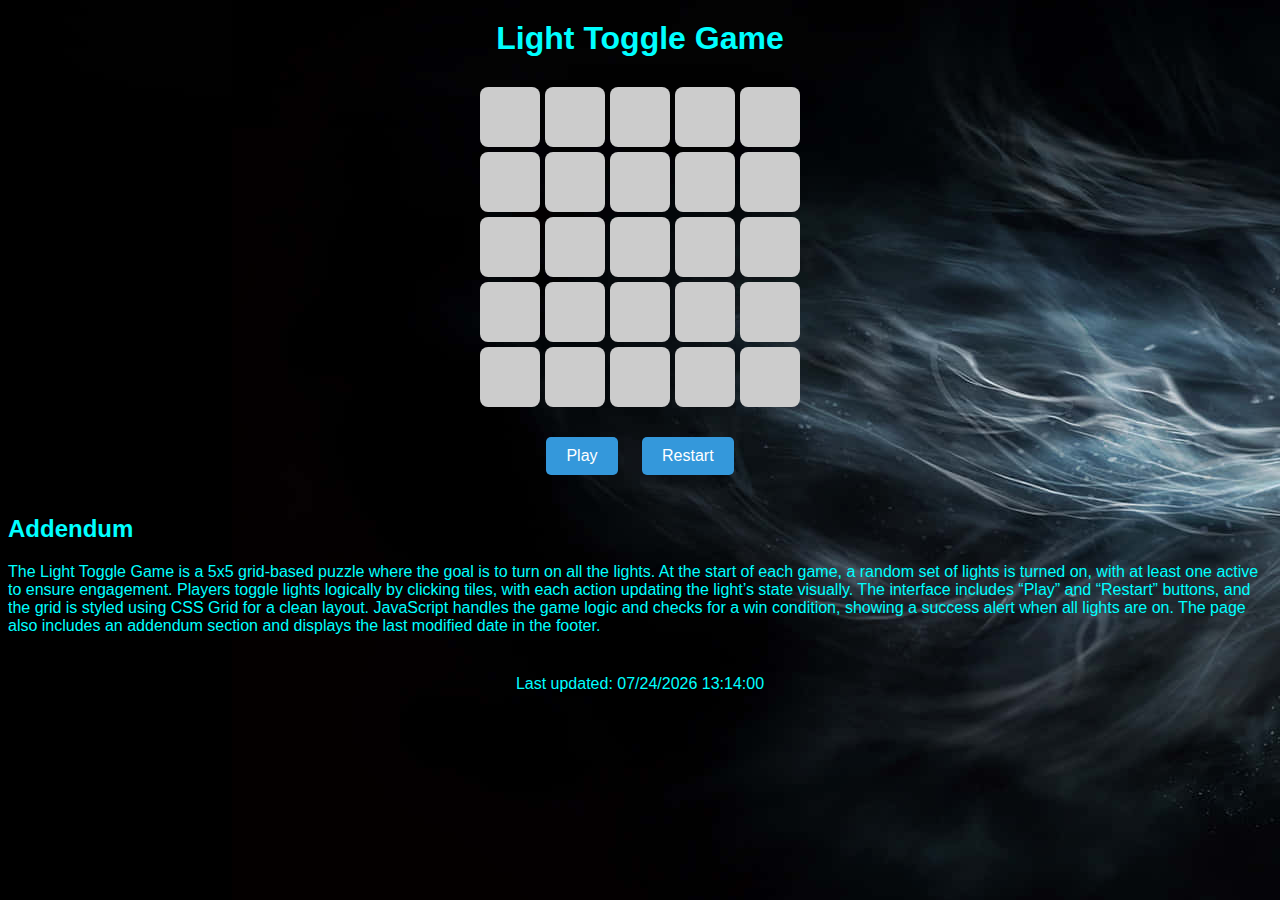
<file: final/index.html>
<!DOCTYPE html>
<html lang="en">
<head>
  <meta charset="UTF-8">
  <title>Light Toggle Game</title>
  <link rel="stylesheet" href="style.css">
</head>
<body>
  <h1 class="title-banner">Light Toggle Game</h1>

  <!-- Game grid container -->
  <div id="tileMap"></div>

  <!-- Buttons section -->
  <div class="button-section">
    <button id="play">Play</button>
    <button id="restart">Restart</button>
  </div>

  <!-- Addendum section -->
  <section class="addendum">
    <h2>Addendum</h2>
   <p>The Light Toggle Game is a 5x5 grid-based puzzle where the goal is to turn on all the lights. At the start of each game, a random set of lights is turned on, with at least one active to ensure engagement. Players toggle lights logically by clicking tiles, with each action updating the light’s state visually. The interface includes “Play” and “Restart” buttons, and the grid is styled using CSS Grid for a clean layout. JavaScript handles the game logic and checks for a win condition, showing a success alert when all lights are on. The page also includes an addendum section and displays the last modified date in the footer.</p>
  </section>

  <!-- Footer with last modified timestamp -->
  <footer>
    <p>Last updated: <span id="lastModified"></span></p>
  </footer>
  <script>
    document.getElementById('lastModified').textContent = document.lastModified;
  </script>

  <!-- Game logic -->
  <script src="script.js"></script>
</body>
</html>
</file>
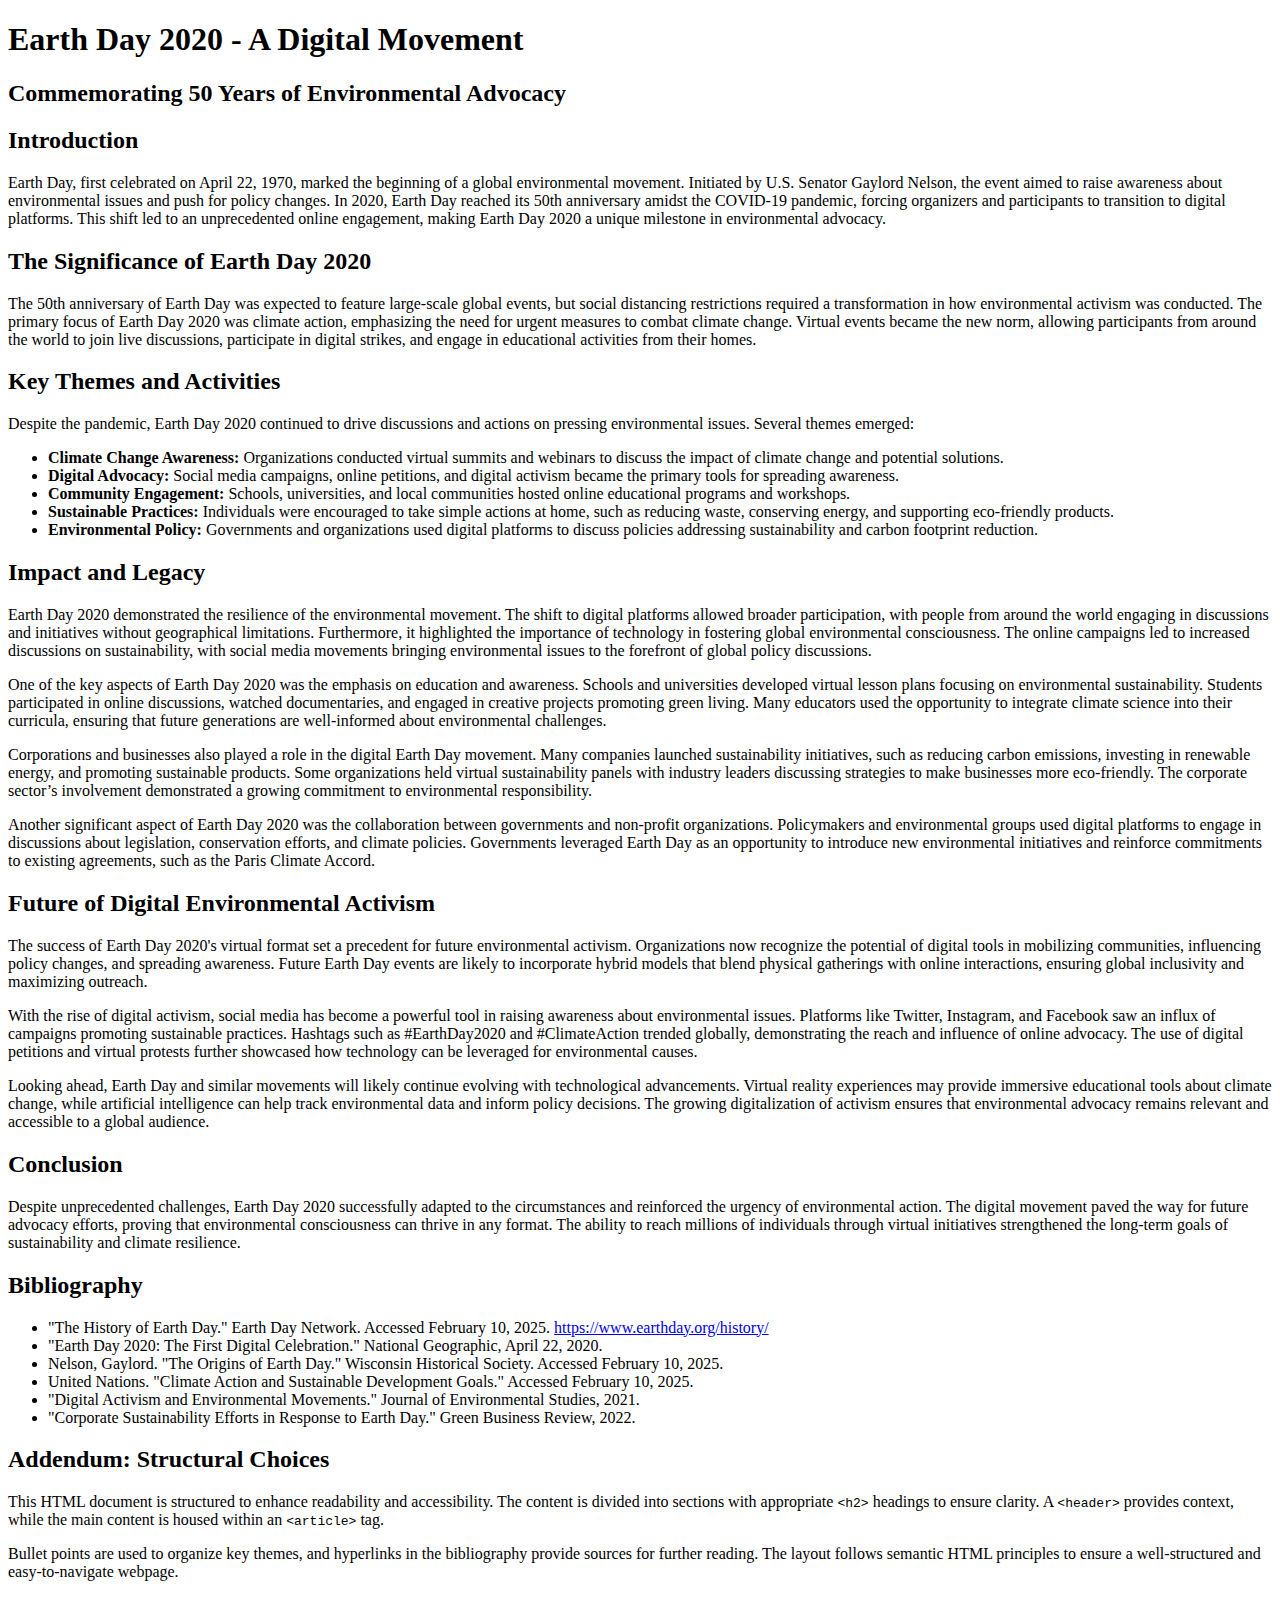
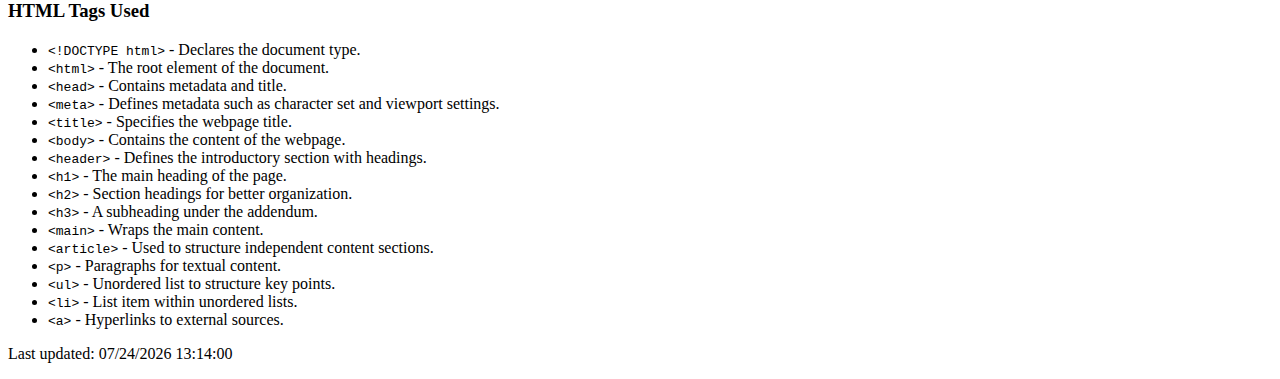
<file: lab-2/index.html>
<!DOCTYPE html>
<html lang="en">

<head>
    <meta charset="UTF-8">
    <title>Earth Day 2020 - A Digital Movement</title>
</head>

<body>
    <header>
        <h1>Earth Day 2020 - A Digital Movement</h1>
        <h2>Commemorating 50 Years of Environmental Advocacy</h2>
    </header>

    <main>
        <article>
            <h2>Introduction</h2>
            <p>Earth Day, first celebrated on April 22, 1970, marked the beginning of a global environmental movement.
                Initiated by U.S. Senator Gaylord Nelson, the event aimed to raise awareness about environmental issues
                and push for policy changes. In 2020, Earth Day reached its 50th anniversary amidst the COVID-19
                pandemic, forcing organizers and participants to transition to digital platforms. This shift led to an
                unprecedented online engagement, making Earth Day 2020 a unique milestone in environmental advocacy.</p>

            <h2>The Significance of Earth Day 2020</h2>
            <p>The 50th anniversary of Earth Day was expected to feature large-scale global events, but social
                distancing restrictions required a transformation in how environmental activism was conducted. The
                primary focus of Earth Day 2020 was climate action, emphasizing the need for urgent measures to combat
                climate change. Virtual events became the new norm, allowing participants from around the world to join
                live discussions, participate in digital strikes, and engage in educational activities from their homes.
            </p>

            <h2>Key Themes and Activities</h2>
            <p>Despite the pandemic, Earth Day 2020 continued to drive discussions and actions on pressing environmental
                issues. Several themes emerged:</p>
            <ul>
                <li><strong>Climate Change Awareness:</strong> Organizations conducted virtual summits and webinars to
                    discuss the impact of climate change and potential solutions.</li>
                <li><strong>Digital Advocacy:</strong> Social media campaigns, online petitions, and digital activism
                    became the primary tools for spreading awareness.</li>
                <li><strong>Community Engagement:</strong> Schools, universities, and local communities hosted online
                    educational programs and workshops.</li>
                <li><strong>Sustainable Practices:</strong> Individuals were encouraged to take simple actions at home,
                    such as reducing waste, conserving energy, and supporting eco-friendly products.</li>
                <li><strong>Environmental Policy:</strong> Governments and organizations used digital platforms to
                    discuss policies addressing sustainability and carbon footprint reduction.</li>
            </ul>

            <h2>Impact and Legacy</h2>
            <p>Earth Day 2020 demonstrated the resilience of the environmental movement. The shift to digital platforms
                allowed broader participation, with people from around the world engaging in discussions and initiatives
                without geographical limitations. Furthermore, it highlighted the importance of technology in fostering
                global environmental consciousness. The online campaigns led to increased discussions on sustainability,
                with social media movements bringing environmental issues to the forefront of global policy discussions.
            </p>

            <p>One of the key aspects of Earth Day 2020 was the emphasis on education and awareness. Schools and
                universities developed virtual lesson plans focusing on environmental sustainability. Students
                participated in online discussions, watched documentaries, and engaged in creative projects promoting
                green living. Many educators used the opportunity to integrate climate science into their curricula,
                ensuring that future generations are well-informed about environmental challenges.</p>

            <p>Corporations and businesses also played a role in the digital Earth Day movement. Many companies launched
                sustainability initiatives, such as reducing carbon emissions, investing in renewable energy, and
                promoting sustainable products. Some organizations held virtual sustainability panels with industry
                leaders discussing strategies to make businesses more eco-friendly. The corporate sector’s involvement
                demonstrated a growing commitment to environmental responsibility.</p>

            <p>Another significant aspect of Earth Day 2020 was the collaboration between governments and non-profit
                organizations. Policymakers and environmental groups used digital platforms to engage in discussions
                about legislation, conservation efforts, and climate policies. Governments leveraged Earth Day as an
                opportunity to introduce new environmental initiatives and reinforce commitments to existing agreements,
                such as the Paris Climate Accord.</p>

            <h2>Future of Digital Environmental Activism</h2>
            <p>The success of Earth Day 2020's virtual format set a precedent for future environmental activism.
                Organizations now recognize the potential of digital tools in mobilizing communities, influencing policy
                changes, and spreading awareness. Future Earth Day events are likely to incorporate hybrid models that
                blend physical gatherings with online interactions, ensuring global inclusivity and maximizing outreach.
            </p>

            <p>With the rise of digital activism, social media has become a powerful tool in raising awareness about
                environmental issues. Platforms like Twitter, Instagram, and Facebook saw an influx of campaigns
                promoting sustainable practices. Hashtags such as #EarthDay2020 and #ClimateAction trended globally,
                demonstrating the reach and influence of online advocacy. The use of digital petitions and virtual
                protests further showcased how technology can be leveraged for environmental causes.</p>

            <p>Looking ahead, Earth Day and similar movements will likely continue evolving with technological
                advancements. Virtual reality experiences may provide immersive educational tools about climate change,
                while artificial intelligence can help track environmental data and inform policy decisions. The growing
                digitalization of activism ensures that environmental advocacy remains relevant and accessible to a
                global audience.</p>

            <h2>Conclusion</h2>
            <p>Despite unprecedented challenges, Earth Day 2020 successfully adapted to the circumstances and reinforced
                the urgency of environmental action. The digital movement paved the way for future advocacy efforts,
                proving that environmental consciousness can thrive in any format. The ability to reach millions of
                individuals through virtual initiatives strengthened the long-term goals of sustainability and climate
                resilience.</p>

            <h2>Bibliography</h2>
            <ul>
                <li>"The History of Earth Day." Earth Day Network. Accessed February 10, 2025. <a
                        href="https://www.earthday.org/history/">https://www.earthday.org/history/</a></li>
                <li>"Earth Day 2020: The First Digital Celebration." National Geographic, April 22, 2020.</li>
                <li>Nelson, Gaylord. "The Origins of Earth Day." Wisconsin Historical Society. Accessed February 10,
                    2025.</li>
                <li>United Nations. "Climate Action and Sustainable Development Goals." Accessed February 10, 2025.</li>
                <li>"Digital Activism and Environmental Movements." Journal of Environmental Studies, 2021.</li>
                <li>"Corporate Sustainability Efforts in Response to Earth Day." Green Business Review, 2022.</li>
            </ul>
        </article>

        <article>
            <h2>Addendum: Structural Choices</h2>
            <p>This HTML document is structured to enhance readability and accessibility. The content is divided into
                sections with appropriate <code>&lt;h2&gt;</code> headings to ensure clarity. A
                <code>&lt;header&gt;</code> provides context, while the main content is housed within an
                <code>&lt;article&gt;</code> tag.
            </p>
            <p>Bullet points are used to organize key themes, and hyperlinks in the bibliography provide sources for
                further reading. The layout follows semantic HTML principles to ensure a well-structured and
                easy-to-navigate webpage.</p>
            <h3>HTML Tags Used</h3>
            <ul>
                <li><code>&lt;!DOCTYPE html&gt;</code> - Declares the document type.</li>
                <li><code>&lt;html&gt;</code> - The root element of the document.</li>
                <li><code>&lt;head&gt;</code> - Contains metadata and title.</li>
                <li><code>&lt;meta&gt;</code> - Defines metadata such as character set and viewport settings.</li>
                <li><code>&lt;title&gt;</code> - Specifies the webpage title.</li>
                <li><code>&lt;body&gt;</code> - Contains the content of the webpage.</li>
                <li><code>&lt;header&gt;</code> - Defines the introductory section with headings.</li>
                <li><code>&lt;h1&gt;</code> - The main heading of the page.</li>
                <li><code>&lt;h2&gt;</code> - Section headings for better organization.</li>
                <li><code>&lt;h3&gt;</code> - A subheading under the addendum.</li>
                <li><code>&lt;main&gt;</code> - Wraps the main content.</li>
                <li><code>&lt;article&gt;</code> - Used to structure independent content sections.</li>
                <li><code>&lt;p&gt;</code> - Paragraphs for textual content.</li>
                <li><code>&lt;ul&gt;</code> - Unordered list to structure key points.</li>
                <li><code>&lt;li&gt;</code> - List item within unordered lists.</li>
                <li><code>&lt;a&gt;</code> - Hyperlinks to external sources.</li>
            </ul>
        </article>
    </main>
        <footer>
            <p>Last updated:
                <span id="lastModified"></span>
            </p>
        </footer>
        <script type="text/javascript">
            var x = document.lastModified;
            document.getElementById('lastModified').textContent = x;
        </script>
</body>

</html>
</file>
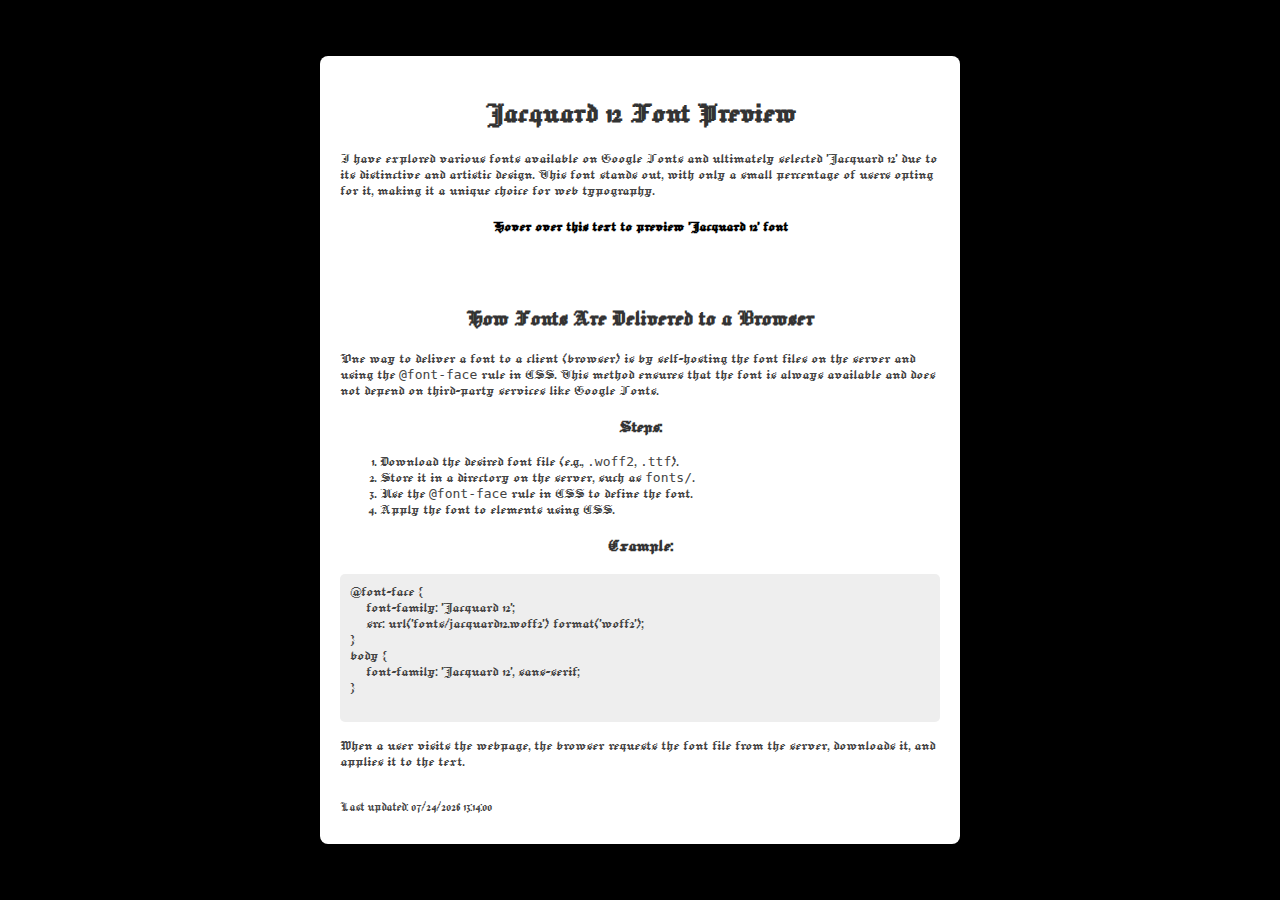
<file: lab-3/index.html>
<!DOCTYPE html>
<html lang="en">
<head>
    <meta charset="UTF-8">
    <meta name="viewport" content="width=device-width, initial-scale=1.0">
    <title>Jacquard 12 Font Preview</title>
    <link rel="stylesheet" href="styles.css">
</head>
<body>
    <div class="container">
        <h1>Jacquard 12 Font Preview</h1>
        <p class="description">
            I have explored various fonts available on Google Fonts and ultimately selected 'Jacquard 12' due to its distinctive and artistic design. 
            This font stands out, with only a small percentage of users opting for it, making it a unique choice for web typography. 
        </p>
        
        <div class="font-preview">
            <label for="fontSample">Hover over this text to preview 'Jacquard 12' font</label>
            <p id="fontSample" class="font-sample">This is a preview of Jacquard 12</p>
        </div>

        <h2>How Fonts Are Delivered to a Browser</h2>
        <p>
            One way to deliver a font to a client (browser) is by self-hosting the font files on the server and using the <code>@font-face</code> rule in CSS.  
            This method ensures that the font is always available and does not depend on third-party services like Google Fonts.
        </p>
        <h3>Steps:</h3>
        <ol>
            <li>Download the desired font file (e.g., <code>.woff2</code>, <code>.ttf</code>).</li>
            <li>Store it in a directory on the server, such as <code>fonts/</code>.</li>
            <li>Use the <code>@font-face</code> rule in CSS to define the font.</li>
            <li>Apply the font to elements using CSS.</li>
        </ol>
        <h3>Example:</h3>
        <pre>
@font-face {
    font-family: 'Jacquard 12';
    src: url('fonts/jacquard12.woff2') format('woff2');
}
body {
    font-family: 'Jacquard 12', sans-serif;
}
        </pre>
        <p>
            When a user visits the webpage, the browser requests the font file from the server, downloads it, and applies it to the text.
        </p>
        <footer>
            <p>Last updated:
                <span id="lastModified"></span>
            </p>
        </footer>
        <script type="text/javascript">
            var x = document.lastModified;
            document.getElementById('lastModified').textContent = x;
        </script>
    </div>

   
</body>
</html>
</file>
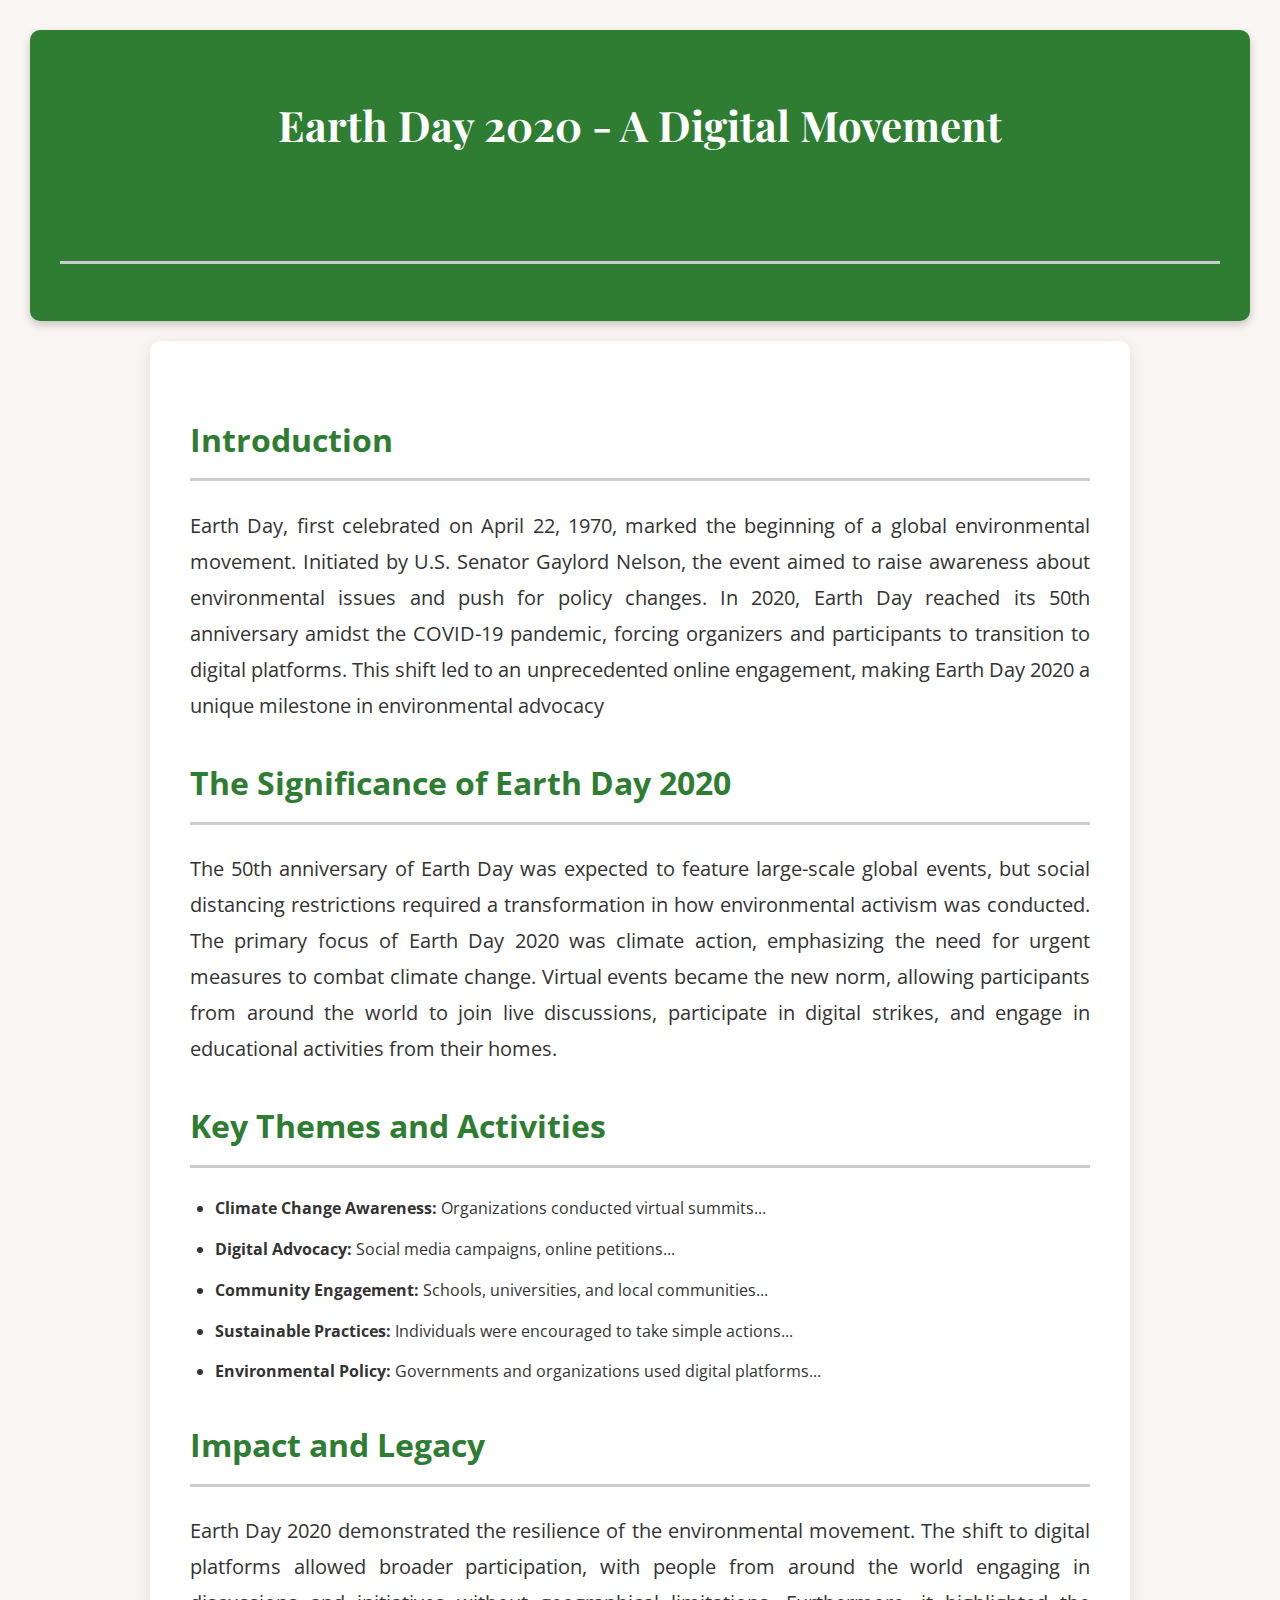
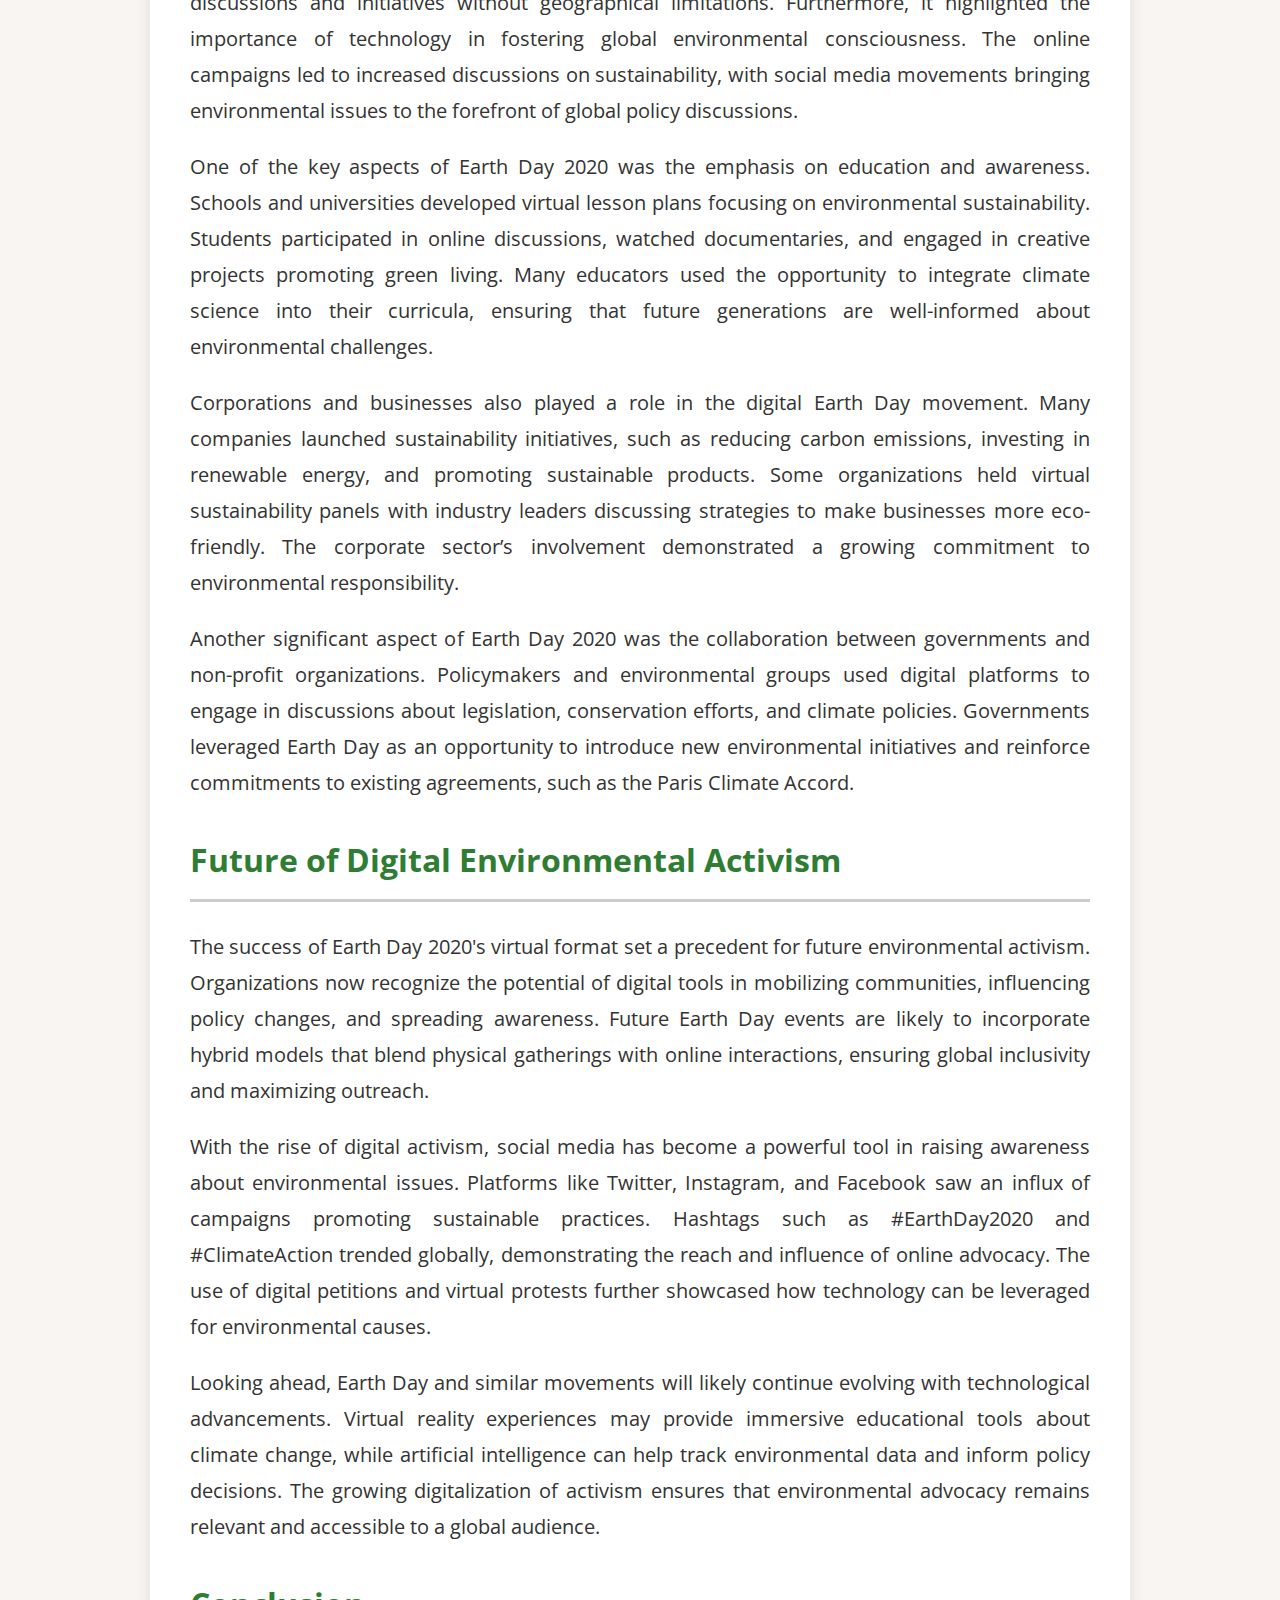
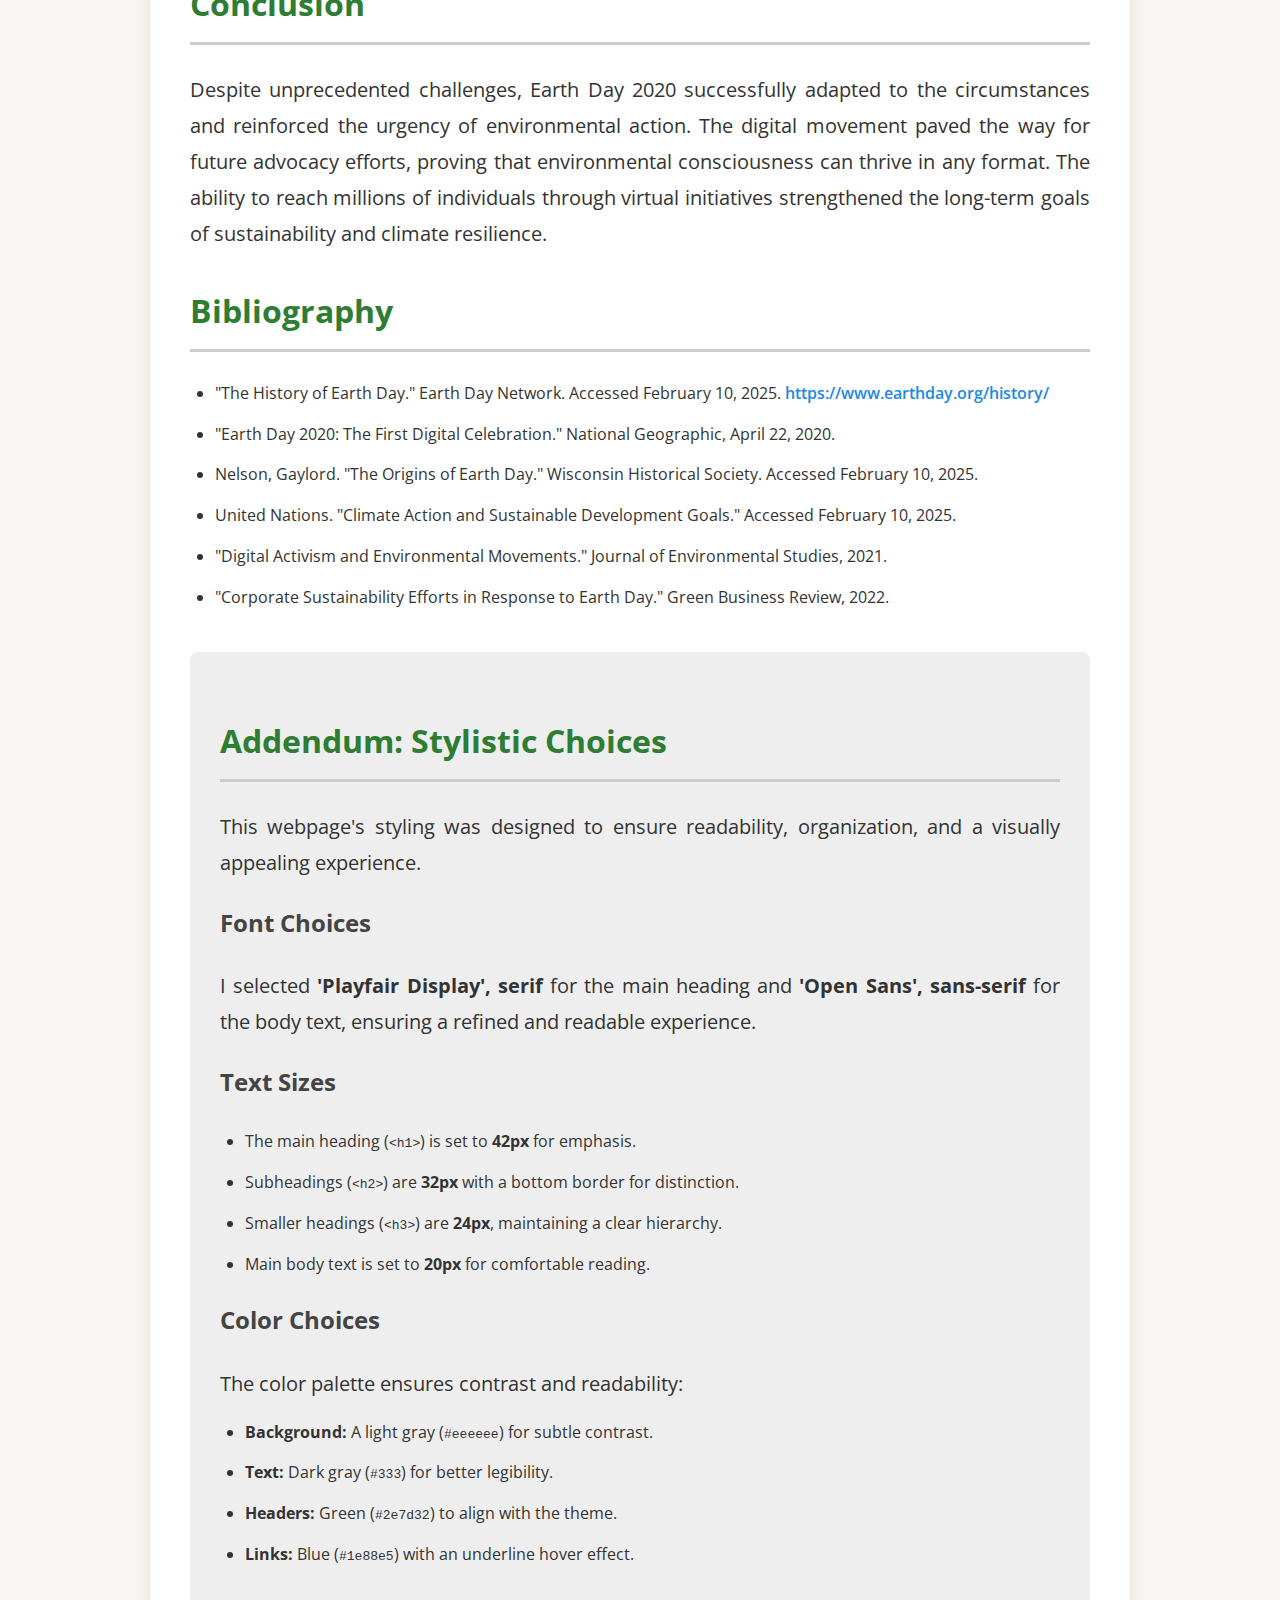
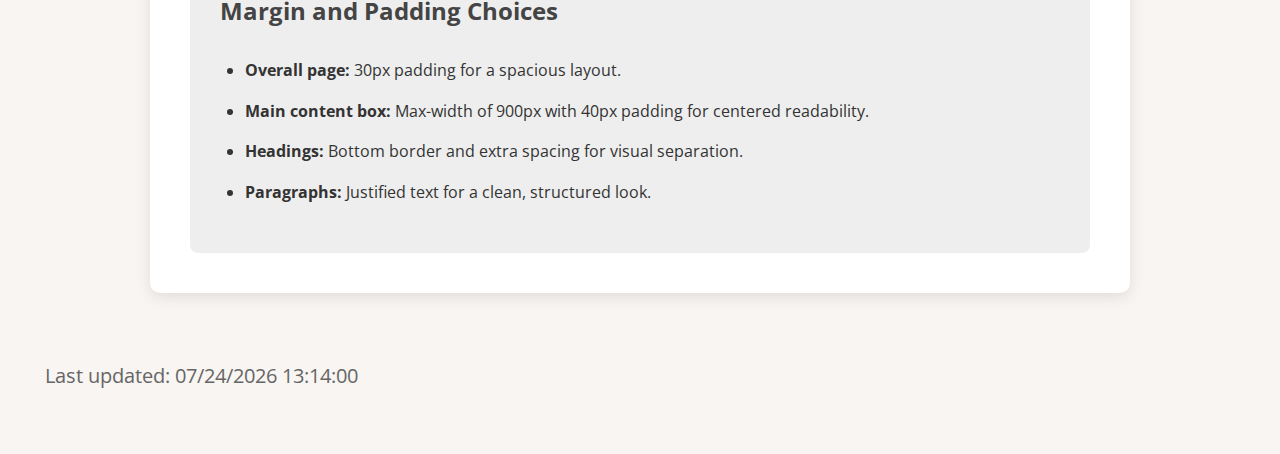
<file: lab-4/index.html>
<!DOCTYPE html>
<html lang="en">
<head>
    <meta charset="UTF-8">
    <meta name="viewport" content="width=device-width, initial-scale=1.0">
    <title>Earth Day 2020 - A Digital Movement</title>
    <link rel="stylesheet" href="styles.css">
</head>
<body>
    <header>
        <h1>Earth Day 2020 - A Digital Movement</h1>
        <h2>Commemorating 50 Years of Environmental Advocacy</h2>
    </header>
    <main>
        <article>
            <h2>Introduction</h2>
            <p>Earth Day, first celebrated on April 22, 1970, marked the beginning of a global environmental movement.
                Initiated by U.S. Senator Gaylord Nelson, the event aimed to raise awareness about environmental issues
                and push for policy changes. In 2020, Earth Day reached its 50th anniversary amidst the COVID-19
                pandemic, forcing organizers and participants to transition to digital platforms. This shift led to an
                unprecedented online engagement, making Earth Day 2020 a unique milestone in environmental advocacy</p>
            
            <h2>The Significance of Earth Day 2020</h2>
            <p>The 50th anniversary of Earth Day was expected to feature large-scale global events, but social
                distancing restrictions required a transformation in how environmental activism was conducted. The
                primary focus of Earth Day 2020 was climate action, emphasizing the need for urgent measures to combat
                climate change. Virtual events became the new norm, allowing participants from around the world to join
                live discussions, participate in digital strikes, and engage in educational activities from their homes.</p>
            
            <h2>Key Themes and Activities</h2>
            <ul>
                <li><strong>Climate Change Awareness:</strong> Organizations conducted virtual summits...</li>
                <li><strong>Digital Advocacy:</strong> Social media campaigns, online petitions...</li>
                <li><strong>Community Engagement:</strong> Schools, universities, and local communities...</li>
                <li><strong>Sustainable Practices:</strong> Individuals were encouraged to take simple actions...</li>
                <li><strong>Environmental Policy:</strong> Governments and organizations used digital platforms...</li>
            </ul>

            <h2>Impact and Legacy</h2>
            <p>Earth Day 2020 demonstrated the resilience of the environmental movement. The shift to digital platforms
                allowed broader participation, with people from around the world engaging in discussions and initiatives
                without geographical limitations. Furthermore, it highlighted the importance of technology in fostering
                global environmental consciousness. The online campaigns led to increased discussions on sustainability,
                with social media movements bringing environmental issues to the forefront of global policy discussions.
            </p>

            <p>One of the key aspects of Earth Day 2020 was the emphasis on education and awareness. Schools and
                universities developed virtual lesson plans focusing on environmental sustainability. Students
                participated in online discussions, watched documentaries, and engaged in creative projects promoting
                green living. Many educators used the opportunity to integrate climate science into their curricula,
                ensuring that future generations are well-informed about environmental challenges.</p>

            <p>Corporations and businesses also played a role in the digital Earth Day movement. Many companies launched
                sustainability initiatives, such as reducing carbon emissions, investing in renewable energy, and
                promoting sustainable products. Some organizations held virtual sustainability panels with industry
                leaders discussing strategies to make businesses more eco-friendly. The corporate sector’s involvement
                demonstrated a growing commitment to environmental responsibility.</p>

            <p>Another significant aspect of Earth Day 2020 was the collaboration between governments and non-profit
                organizations. Policymakers and environmental groups used digital platforms to engage in discussions
                about legislation, conservation efforts, and climate policies. Governments leveraged Earth Day as an
                opportunity to introduce new environmental initiatives and reinforce commitments to existing agreements,
                such as the Paris Climate Accord.</p>
          

            <h2>Future of Digital Environmental Activism</h2>
            <p>The success of Earth Day 2020's virtual format set a precedent for future environmental activism.
                Organizations now recognize the potential of digital tools in mobilizing communities, influencing policy
                changes, and spreading awareness. Future Earth Day events are likely to incorporate hybrid models that
                blend physical gatherings with online interactions, ensuring global inclusivity and maximizing outreach.
            </p>

            <p>With the rise of digital activism, social media has become a powerful tool in raising awareness about
                environmental issues. Platforms like Twitter, Instagram, and Facebook saw an influx of campaigns
                promoting sustainable practices. Hashtags such as #EarthDay2020 and #ClimateAction trended globally,
                demonstrating the reach and influence of online advocacy. The use of digital petitions and virtual
                protests further showcased how technology can be leveraged for environmental causes.</p>

            <p>Looking ahead, Earth Day and similar movements will likely continue evolving with technological
                advancements. Virtual reality experiences may provide immersive educational tools about climate change,
                while artificial intelligence can help track environmental data and inform policy decisions. The growing
                digitalization of activism ensures that environmental advocacy remains relevant and accessible to a
                global audience.</p>

            <h2>Conclusion</h2>
            <p>Despite unprecedented challenges, Earth Day 2020 successfully adapted to the circumstances and reinforced
                the urgency of environmental action. The digital movement paved the way for future advocacy efforts,
                proving that environmental consciousness can thrive in any format. The ability to reach millions of
                individuals through virtual initiatives strengthened the long-term goals of sustainability and climate
                resilience.
           </p>

            <h2>Bibliography</h2>
             <ul>
                <li>"The History of Earth Day." Earth Day Network. Accessed February 10, 2025. <a
                        href="https://www.earthday.org/history/">https://www.earthday.org/history/</a></li>
                <li>"Earth Day 2020: The First Digital Celebration." National Geographic, April 22, 2020.</li>
                <li>Nelson, Gaylord. "The Origins of Earth Day." Wisconsin Historical Society. Accessed February 10,
                    2025.</li>
                <li>United Nations. "Climate Action and Sustainable Development Goals." Accessed February 10, 2025.</li>
                <li>"Digital Activism and Environmental Movements." Journal of Environmental Studies, 2021.</li>
                <li>"Corporate Sustainability Efforts in Response to Earth Day." Green Business Review, 2022.</li>
            </ul>
        </article>

          <article class="addendum">
            <h2>Addendum: Stylistic Choices</h2>
            <p>This webpage's styling was designed to ensure readability, organization, and a visually appealing experience.</p>
            
            <h3>Font Choices</h3>
            <p>I selected <strong>'Playfair Display', serif</strong> for the main heading and <strong>'Open Sans', sans-serif</strong> for the body text, ensuring a refined and readable experience.</p>
            
            <h3>Text Sizes</h3>
            <ul>
                <li>The main heading (<code>&lt;h1&gt;</code>) is set to <strong>42px</strong> for emphasis.</li>
                <li>Subheadings (<code>&lt;h2&gt;</code>) are <strong>32px</strong> with a bottom border for distinction.</li>
                <li>Smaller headings (<code>&lt;h3&gt;</code>) are <strong>24px</strong>, maintaining a clear hierarchy.</li>
                <li>Main body text is set to <strong>20px</strong> for comfortable reading.</li>
            </ul>

            <h3>Color Choices</h3>
            <p>The color palette ensures contrast and readability:</p>
            <ul>
                <li><strong>Background:</strong> A light gray (<code>#eeeeee</code>) for subtle contrast.</li>
                <li><strong>Text:</strong> Dark gray (<code>#333</code>) for better legibility.</li>
                <li><strong>Headers:</strong> Green (<code>#2e7d32</code>) to align with the theme.</li>
                <li><strong>Links:</strong> Blue (<code>#1e88e5</code>) with an underline hover effect.</li>
            </ul>

            <h3>Margin and Padding Choices</h3>
            <ul>
                <li><strong>Overall page:</strong> 30px padding for a spacious layout.</li>
                <li><strong>Main content box:</strong> Max-width of 900px with 40px padding for centered readability.</li>
                <li><strong>Headings:</strong> Bottom border and extra spacing for visual separation.</li>
                <li><strong>Paragraphs:</strong> Justified text for a clean, structured look.</li>
            </ul>
        </article>

    </main>

     <footer>
        <p>Last updated: 
            <span id="lastModified"></span>
        </p>
    </footer>
    <script type="text/javascript">
         var x = document.lastModified;
         document.getElementById('lastModified').textContent = x;
    </script>
</body>
</html>
</file>
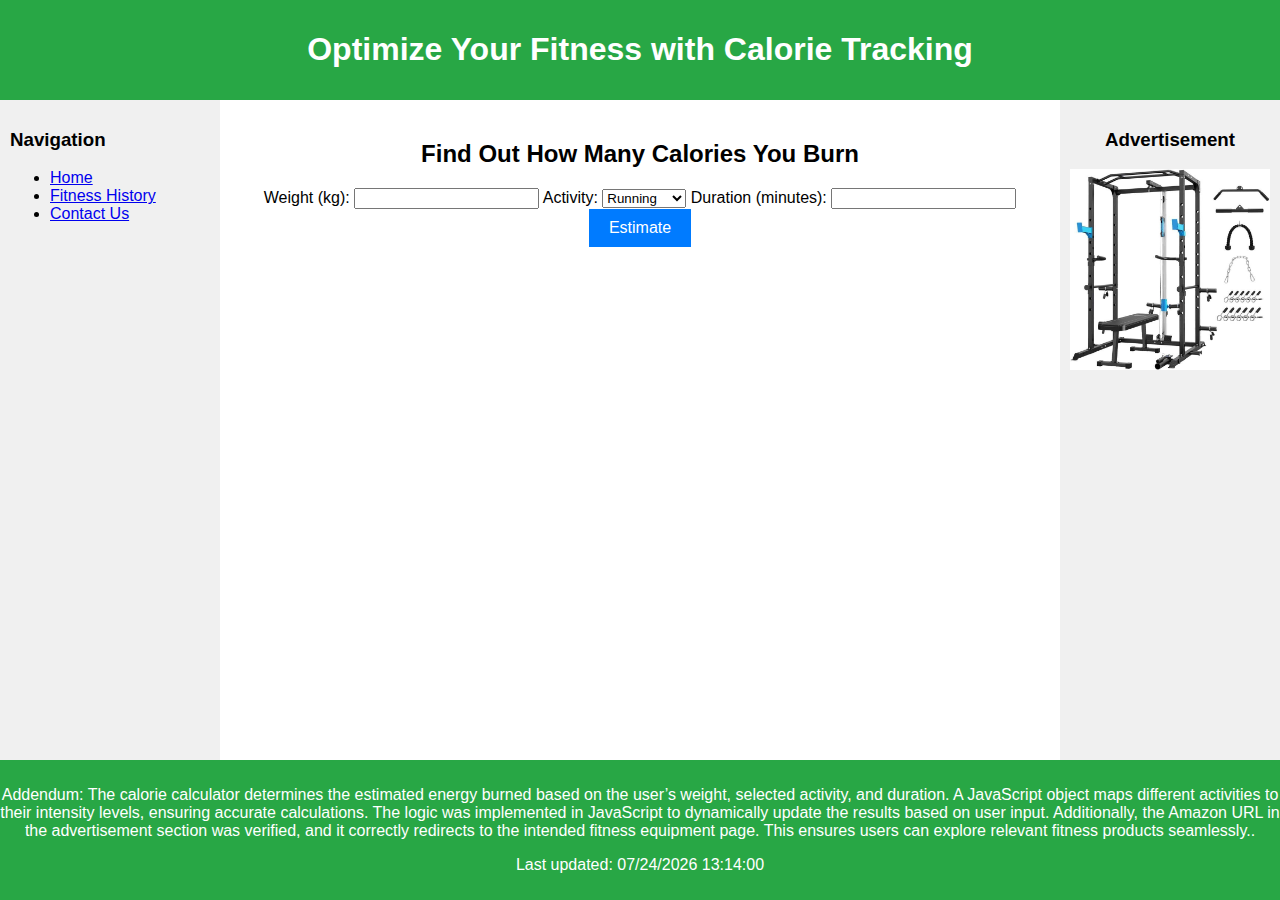
<file: lab-6/index.html>
<!DOCTYPE html>
<html lang="en">
<head>
    <title>Calorie Tracking</title>
    <link rel="stylesheet" href="style.css">
    <script defer src="script.js"></script>
</head>
<body>
    <div class="container">
        <header>
            <h1>Optimize Your Fitness with Calorie Tracking</h1>
        </header>

        <div class="main-content">
            <div class="menu-bar">
                <h3>Navigation</h3>
                <ul>
                    <li><a href="#">Home</a></li>
                    <li><a href="#">Fitness History</a></li>
                    <li><a href="#">Contact Us</a></li>
                </ul>
            </div>

            <div class="calorie-form">
                <h2>Find Out How Many Calories You Burn</h2>
                <form id="calorieForm">
                    <label for="weight">Weight (kg):</label>
                    <input type="number" id="weight" required>

                    <label for="activity">Activity:</label>
                    <select id="activity">
                        <option value="running">Running</option>
                        <option value="cycling">Cycling</option>
                        <option value="swimming">Swimming</option>
                        <option value="walking">Walking</option>
                    </select>

                    <label for="duration">Duration (minutes):</label>
                    <input type="number" id="duration" required>
                    
                    <button type="submit">Estimate</button>
                </form>
                <p id="result"></p>
            </div>

            <div class="promo-section">
                <h3>Advertisement</h3>
                <a href="https://www.amazon.com/ULTRA-FUEGO-Multi-Functional-Landmine-Attachment/dp/B0CK1GJV5Q/ref=sr_1_2_sspa?dib=eyJ2IjoiMSJ9.[base64].DMaFdWtTTy6eCAHpKB6XDsnMMtb3dnC3bb6UdfhTeqk&dib_tag=se&hvadid=694456366737&hvdev=c&hvexpln=67&hvlocphy=9030289&hvnetw=g&hvocijid=2990503842662842938--&hvqmt=e&hvrand=2990503842662842938&hvtargid=kwd-5095667503&hydadcr=15186_13617436&keywords=amazon%2Bfitness%2Bequipment&mcid=3bdbf017534c3cdca77a9203e7be3d68&qid=1742435145&sr=8-2-spons&sp_csd=d2lkZ2V0TmFtZT1zcF9hdGY&th=1" target="_blank">
                    <img src="fitness-2.jpg" alt="Advertisement">
                </a>
            </div>
        </div>
        <footer>
            <p>Addendum: The calorie calculator determines the estimated energy burned based on the user’s weight, selected activity, and duration. A JavaScript object maps different activities to their intensity levels, ensuring accurate calculations. The logic was implemented in JavaScript to dynamically update the results based on user input. Additionally, the Amazon URL in the advertisement section was verified, and it correctly redirects to the intended fitness equipment page. This ensures users can explore relevant fitness products seamlessly..</p>
            <p>Last updated: <span id="lastModified"></span></p>
            <script>
                document.getElementById('lastModified').textContent = document.lastModified;
            </script>
        </footer>
    </div>
</body>
</html>
</file>
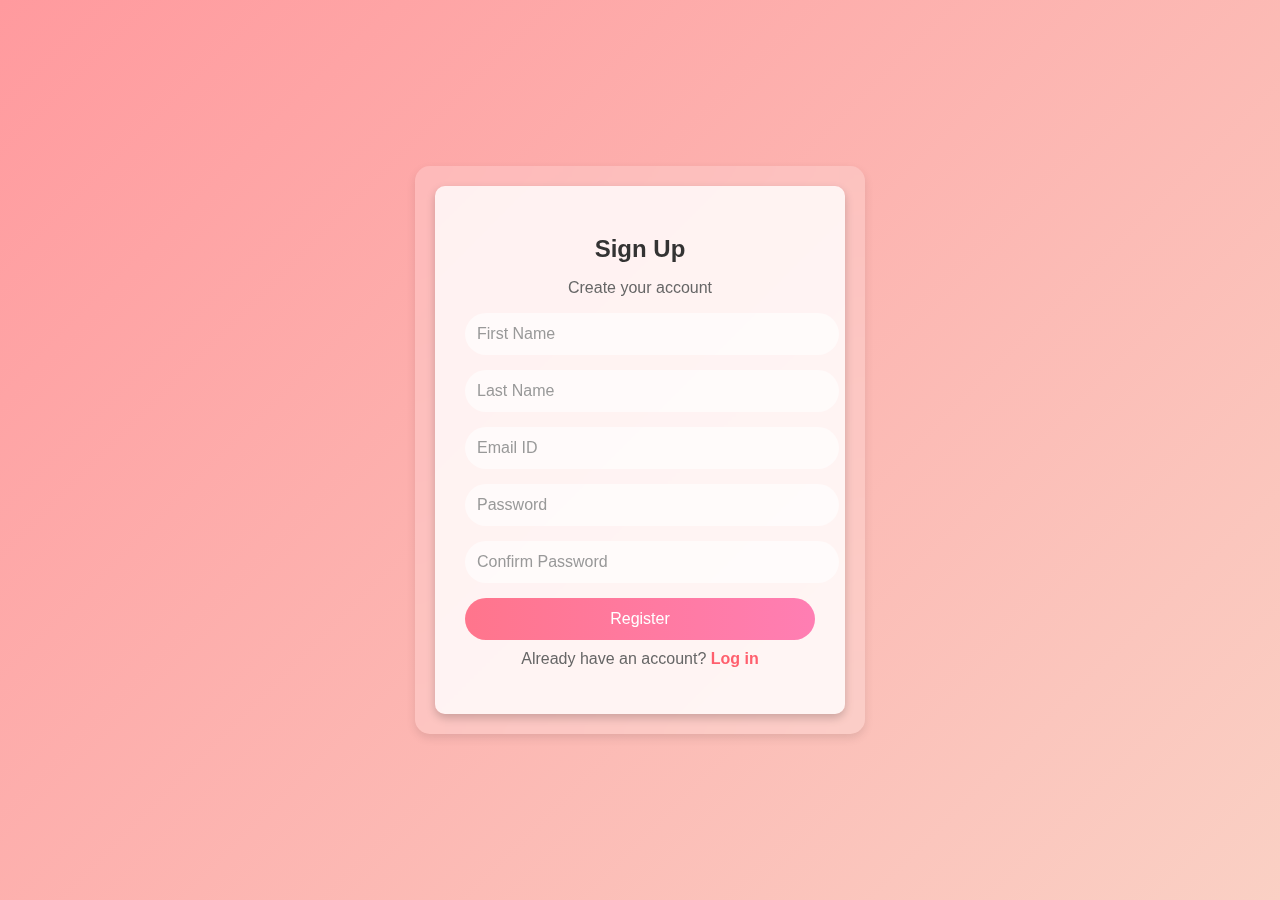
<file: lab-8/index.html>
<!DOCTYPE html>
<html lang="en">
<head>
    <meta charset="UTF-8">
    <meta name="viewport" content="width=device-width, initial-scale=1.0">
    <title>Beautiful Registration Form</title>
    <link rel="stylesheet" href="styles.css">
    <script defer src="script.js"></script>
</head>
<body>
    <div class="wrapper">
        <div class="container">
            <h2>Sign Up</h2>
            <p>Create your account</p>
            <form id="registrationForm">
                <div class="input-group">
                    <input type="text" id="firstName" name="firstName" placeholder="First Name" required>
                </div>
                <div class="input-group">
                    <input type="text" id="lastName" name="lastName" placeholder="Last Name" required>
                </div>
                <div class="input-group">
                    <input type="email" id="email" name="email" placeholder="Email ID" required>
                    <span class="error" id="emailError"></span>
                </div>
                <div class="input-group">
                    <input type="password" id="password" name="password" placeholder="Password" required>
                </div>
                <div class="input-group">
                    <input type="password" id="confirmPassword" name="confirmPassword" placeholder="Confirm Password" required>
                    <span class="error" id="passwordError"></span>
                </div>
                <button type="submit">Register</button>
                <p class="login-link">Already have an account? <a href="#">Log in</a></p>
            </form>
        </div>
    </div>
</body>
</html>
</file>
<file: final/style.css>
body {
  font-family: Arial, sans-serif;
  text-align: center;
  background-color: #f0f0f0;
  background-image: url("back-ground.jpg");
}

.title-banner {
  margin-top: 20px;
  font-size: 2em;
  color: aqua;
}

#tileMap {
  display: grid;
  grid-template-columns: repeat(5, 60px);
  justify-content: center;
  gap: 5px;
  margin: 30px auto;
}

.tile {
  width: 60px;
  height: 60px;
  background-color: #ccc;
  border-radius: 8px;
  cursor: pointer;
  transition: background-color 0.3s;
}

.tile.activated {
  background-color: rgb(15, 70, 114);
}

.button-section {
  margin-top: 20px;
}

button {
  padding: 10px 20px;
  margin: 0 10px;
  border: none;
  background-color: #3498db;
  color: white;
  border-radius: 5px;
  font-size: 1em;
  cursor: pointer;
}

button:hover {
  background-color: #2980b9;
}

.addendum {
  max-width: 80000px;
  margin: 40px auto;
  text-align: left;
  border-radius: 8px;
  color: aqua;
}

footer {
  margin-top: 40px;
  color: aqua;
}
</file>
<file: lab-3/styles.css>
@import url('https://fonts.googleapis.com/css2?family=Jacquard+12&display=swap');

body {
    font-family: 'Jacquard 12', sans-serif;
    background-color: black;
    margin: 0;
    padding: 0;
    display: flex;
    justify-content: center;
    align-items: center;
    height: 100vh;
}

.container {
    text-align: center;
    background: white;
    padding: 20px;
    border-radius: 8px;
    box-shadow: 0 0 10px rgba(0, 0, 0, 0.1);
    max-width: 600px;
}

h1,
h2,
h3 {
    color: #333;
    font-family: 'Jacquard 12', sans-serif;
}

p,
ol,
pre {
    text-align: left;
    color: #444;
    font-family: 'Jacquard 12', sans-serif;
}

.font-preview {
    margin: 20px 0;
}

.font-sample {
    font-family: 'Jacquard 12', sans-serif;
    font-size: 24px;
    opacity: 0;
    transition: opacity 0.5s ease-in-out;
}

.font-preview label {
    display: block;
    margin-bottom: 10px;
    cursor: pointer;
    font-weight: bold;
}

.font-preview:hover .font-sample {
    opacity: 1;
}

pre {
    background: #eee;
    padding: 10px;
    border-radius: 5px;
    overflow-x: auto;
}

footer {
    
    color: black;
    text-align: center;
    padding: 10px 0;
    font-family: 'Jacquard 12', sans-serif;
    border-radius: 5px;
    margin-top: 20px;
}

footer p {
    margin: 0;
    font-size: 14px;
}
</file>
<file: lab-4/styles.css>
@import url('https://fonts.googleapis.com/css2?family=Playfair+Display:wght@700&family=Open+Sans:wght@400;600&display=swap');


body {
    font-family: 'Open Sans', sans-serif;
    background-color: #f8f5f2; 
    color: #333; 
    margin: 0;
    padding: 30px;
    line-height: 1.8;
}


header {
    background-color: #2e7d32; 
    color: white;
    text-align: center;
    padding: 30px;
    border-radius: 10px;
    box-shadow: 0 4px 8px rgba(0, 0, 0, 0.2);
}

h1 {
    font-family: 'Playfair Display', serif;
    font-size: 42px;
    margin-bottom: 10px;
}

h2 {
    font-size: 32px;
    border-bottom: 3px solid #ccc;
    padding-bottom: 10px;
    margin-top: 30px;
    color: #2e7d32;
}

h3 {
    font-size: 24px;
    color: #444;
    margin-top: 20px;
}


main {
    max-width: 900px;
    margin: 20px auto;
    background-color: white;
    padding: 40px;
    box-shadow: 0 4px 15px rgba(0, 0, 0, 0.1);
    border-radius: 10px;
}


p {
    font-size: 20px;
    text-align: justify;
    margin-bottom: 15px;
}


ul {
    padding-left: 25px;
}

li {
    margin-bottom: 12px;
}


a {
    color: #1e88e5;
    text-decoration: none;
    font-weight: 600;
}

a:hover {
    text-decoration: underline;
}


.bibliography {
    background: #f4f4f4;
    padding: 15px;
    border-radius: 5px;
}


.addendum {
    background: #eeeeee;
    padding: 30px;
    border-radius: 8px;
    margin-top: 40px;
}


footer {
    text-align: center;
    font-size: 16px;
    color: #666;
    margin-top: 30px;
    padding: 15px;
}
</file>
<file: lab-8/styles.css>
/* General Styles */
body {
    font-family: 'Poppins', sans-serif;
    background: linear-gradient(135deg, #ff9a9e, #fad0c4);
    height: 100vh;
    display: flex;
    justify-content: center;
    align-items: center;
    margin: 0;
}

/* Wrapper for blur effect */
.wrapper {
    background: rgba(255, 255, 255, 0.2);
    padding: 20px;
    border-radius: 15px;
    backdrop-filter: blur(10px);
    box-shadow: 0px 4px 10px rgba(0, 0, 0, 0.1);
}

/* Container */
.container {
    background: rgba(255, 255, 255, 0.8);
    padding: 30px;
    border-radius: 10px;
    text-align: center;
    width: 350px;
    box-shadow: 0px 4px 10px rgba(0, 0, 0, 0.2);
}

/* Headings */
h2 {
    margin-bottom: 10px;
    font-size: 24px;
    color: #333;
}

p {
    color: #666;
}

/* Input Fields */
.input-group {
    margin: 15px 0;
}

input {
    width: 100%;
    padding: 12px;
    border: none;
    border-radius: 25px;
    background: rgba(255, 255, 255, 0.6);
    font-size: 16px;
    transition: 0.3s ease-in-out;
}

input::placeholder {
    color: #999;
}

input:focus {
    outline: none;
    background: #fff;
    box-shadow: 0 0 5px rgba(0, 0, 0, 0.2);
}

/* Error Messages */
.error {
    color: red;
    font-size: 14px;
}

/* Button */
button {
    width: 100%;
    padding: 12px;
    background: linear-gradient(to right, #ff758c, #ff7eb3);
    color: white;
    border: none;
    border-radius: 25px;
    font-size: 16px;
    cursor: pointer;
    transition: 0.3s ease-in-out;
}

button:hover {
    background: linear-gradient(to right, #ff5f6d, #ffc371);
}

/* Login Link */
.login-link {
    margin-top: 10px;
}

.login-link a {
    color: #ff5f6d;
    text-decoration: none;
    font-weight: bold;
}

.login-link a:hover {
    text-decoration: underline;
}
</file>
<file: lab-6/style.css>
/* Reset default margin and padding */
body, html {
    height: 100%;
    margin: 0;
    font-family: Arial, sans-serif;
}

/* Container for layout */
.container {
    display: flex;
    flex-direction: column;
    min-height: 100%;
}

/* Header styles */
header {
    background-color: #28a745;
    color: #fff;
    text-align: center;
    padding: 10px 0;
}

.promo-section {
    background-color:  #f0f0f0; 
    padding: 10px;
    width: 200px;
    text-align: center;
    margin-left: auto; 
}

.promo-section img {
    max-width: 100%;
    height: auto;
    background: white;
}

/* Main content area */
.main-content {
    display: flex;
    flex: 1;
    overflow: hidden;
}

/* Sidebar styles */
.menu-bar {
    background-color: #f0f0f0;
    padding: 10px;
    width: 200px;
}

/* Content area styles */
.calorie-form {
    flex: 1;
    padding: 20px;
    text-align: center;
    background-color: #FFFFFF;
}

/* Footer styles */
footer {
    background-color: #28a745;
    color: #fff;
    text-align: center;
    padding: 10px 0;
}

/* Button styles */
button {
    padding: 10px 20px;
    font-size: 16px;
    background-color: #007bff;
    color: white;
    border: none;
    cursor: pointer;
}

button:hover {
    background-color: #0056b3;
}
</file>
